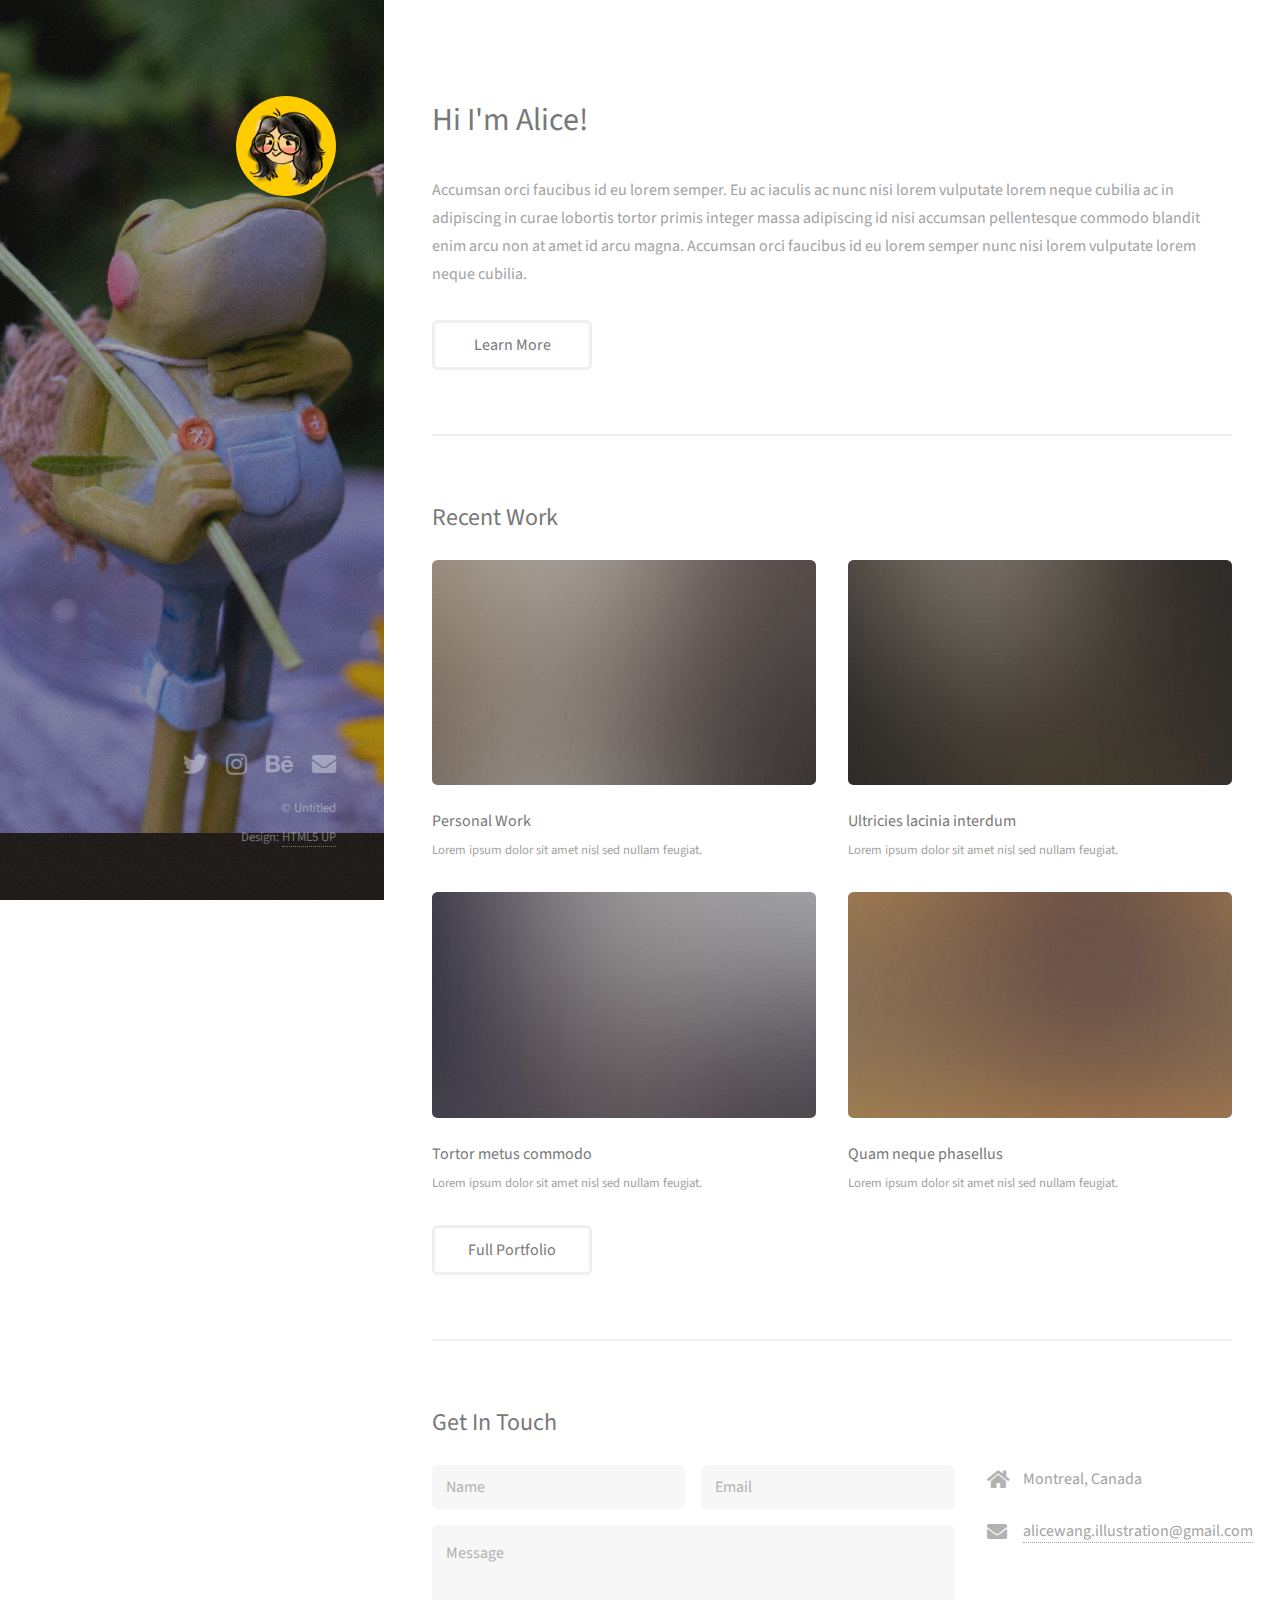
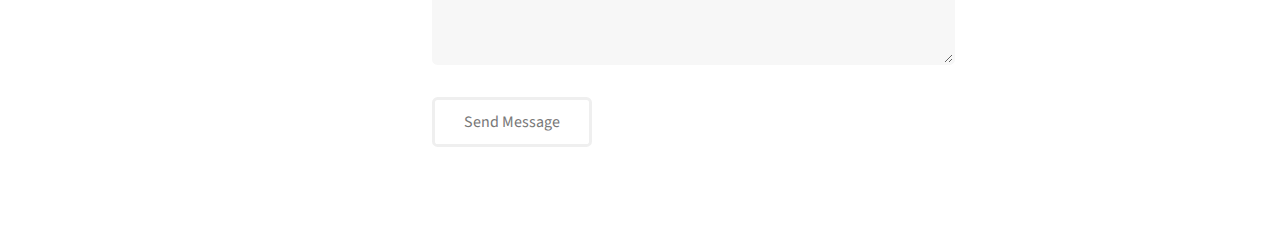
<file: index.html>
<!DOCTYPE HTML>
<!--
	Strata by HTML5 UP
	html5up.net | @ajlkn
	Free for personal and commercial use under the CCA 3.0 license (html5up.net/license)
-->
<html>
	<head>
		<title>Alice Wang | Sculpture & Illustration</title>
		<meta charset="utf-8" />
		<meta name="viewport" content="width=device-width, initial-scale=1, user-scalable=no" />
		<link rel="stylesheet" href="assets/css/main.css" />
	</head>
	<body class="is-preload">

		<!-- Header -->
			<header id="header">
				<div class="inner">
					<a href="#" class="image avatar"><img src="images/avatar.PNG" alt="" /></a>
					<h1>
				</div>
			</header>

		<!-- Main -->
			<div id="main">

				<!-- One -->
					<section id="one">
						<header class="major">
							<h2>Hi I'm Alice!</h2>
						</header>
						<p>Accumsan orci faucibus id eu lorem semper. Eu ac iaculis ac nunc nisi lorem vulputate lorem neque cubilia ac in adipiscing in curae lobortis tortor primis integer massa adipiscing id nisi accumsan pellentesque commodo blandit enim arcu non at amet id arcu magna. Accumsan orci faucibus id eu lorem semper nunc nisi lorem vulputate lorem neque cubilia.</p>
						<ul class="actions">
							<li><a href="#" class="button">Learn More</a></li>
						</ul>
					</section>

				<!-- Two -->
					<section id="two">
						<h2>Recent Work</h2>
						<div class="row">
							<article class="col-6 col-12-xsmall work-item">
								<a href="images/fulls/01.jpg" class="image fit thumb"><img src="images/thumbs/01.jpg" alt="" /></a>
								<h3>Personal Work</h3>
								<p>Lorem ipsum dolor sit amet nisl sed nullam feugiat.</p>
							</article>
							<article class="col-6 col-12-xsmall work-item">
								<a href="images/fulls/02.jpg" class="image fit thumb"><img src="images/thumbs/02.jpg" alt="" /></a>
								<h3>Ultricies lacinia interdum</h3>
								<p>Lorem ipsum dolor sit amet nisl sed nullam feugiat.</p>
							</article>
							<article class="col-6 col-12-xsmall work-item">
								<a href="images/fulls/03.jpg" class="image fit thumb"><img src="images/thumbs/03.jpg" alt="" /></a>
								<h3>Tortor metus commodo</h3>
								<p>Lorem ipsum dolor sit amet nisl sed nullam feugiat.</p>
							</article>
							<article class="col-6 col-12-xsmall work-item">
								<a href="images/fulls/04.jpg" class="image fit thumb"><img src="images/thumbs/04.jpg" alt="" /></a>
								<h3>Quam neque phasellus</h3>
								<p>Lorem ipsum dolor sit amet nisl sed nullam feugiat.</p>
							</article>
							
							
						</div>
						<ul class="actions">
							<li><a href="#" class="button">Full Portfolio</a></li>
						</ul>
					</section>

				<!-- Three -->
					<section id="three">
						<h2>Get In Touch</h2>
						<div class="row">
							<div class="col-8 col-12-small">
								<form method="post" action="#">
									<div class="row gtr-uniform gtr-50">
										<div class="col-6 col-12-xsmall"><input type="text" name="name" id="name" placeholder="Name" /></div>
										<div class="col-6 col-12-xsmall"><input type="email" name="email" id="email" placeholder="Email" /></div>
										<div class="col-12"><textarea name="message" id="message" placeholder="Message" rows="4"></textarea></div>
									</div>
								</form>
								<ul class="actions">
									<li><input type="submit" value="Send Message" /></li>
								</ul>
							</div>
							<div class="col-4 col-12-small">
								<ul class="labeled-icons">
									<li>
										<h3 class="icon solid fa-home"><span class="label">Address</span></h3>
										Montreal, Canada
									</li>
									
									<li>
										<h3 class="icon solid fa-envelope"><span class="label">Email</span></h3>
										<a href="#">alicewang.illustration@gmail.com</a>
									</li>
								</ul>
							</div>
						</div>
					</section>

				<!-- Four -->
				<!--
					<section id="four">
						<h2>Elements</h2>

						<section>
							<h4>Text</h4>
							<p>This is <b>bold</b> and this is <strong>strong</strong>. This is <i>italic</i> and this is <em>emphasized</em>.
							This is <sup>superscript</sup> text and this is <sub>subscript</sub> text.
							This is <u>underlined</u> and this is code: <code>for (;;) { ... }</code>. Finally, <a href="#">this is a link</a>.</p>
							<hr />
							<header>
								<h4>Heading with a Subtitle</h4>
								<p>Lorem ipsum dolor sit amet nullam id egestas urna aliquam</p>
							</header>
							<p>Nunc lacinia ante nunc ac lobortis. Interdum adipiscing gravida odio porttitor sem non mi integer non faucibus ornare mi ut ante amet placerat aliquet. Volutpat eu sed ante lacinia sapien lorem accumsan varius montes viverra nibh in adipiscing blandit tempus accumsan.</p>
							<header>
								<h5>Heading with a Subtitle</h5>
								<p>Lorem ipsum dolor sit amet nullam id egestas urna aliquam</p>
							</header>
							<p>Nunc lacinia ante nunc ac lobortis. Interdum adipiscing gravida odio porttitor sem non mi integer non faucibus ornare mi ut ante amet placerat aliquet. Volutpat eu sed ante lacinia sapien lorem accumsan varius montes viverra nibh in adipiscing blandit tempus accumsan.</p>
							<hr />
							<h2>Heading Level 2</h2>
							<h3>Heading Level 3</h3>
							<h4>Heading Level 4</h4>
							<h5>Heading Level 5</h5>
							<h6>Heading Level 6</h6>
							<hr />
							<h5>Blockquote</h5>
							<blockquote>Fringilla nisl. Donec accumsan interdum nisi, quis tincidunt felis sagittis eget tempus euismod. Vestibulum ante ipsum primis in faucibus vestibulum. Blandit adipiscing eu felis iaculis volutpat ac adipiscing accumsan faucibus. Vestibulum ante ipsum primis in faucibus lorem ipsum dolor sit amet nullam adipiscing eu felis.</blockquote>
							<h5>Preformatted</h5>
							<pre><code>i = 0;

while (!deck.isInOrder()) {
print 'Iteration ' + i;
deck.shuffle();
i++;
}

print 'It took ' + i + ' iterations to sort the deck.';</code></pre>
						</section>

						<section>
							<h4>Lists</h4>
							<div class="row">
								<div class="col-6 col-12-xsmall">
									<h5>Unordered</h5>
									<ul>
										<li>Dolor pulvinar etiam magna etiam.</li>
										<li>Sagittis adipiscing lorem eleifend.</li>
										<li>Felis enim feugiat dolore viverra.</li>
									</ul>
									<h5>Alternate</h5>
									<ul class="alt">
										<li>Dolor pulvinar etiam magna etiam.</li>
										<li>Sagittis adipiscing lorem eleifend.</li>
										<li>Felis enim feugiat dolore viverra.</li>
									</ul>
								</div>
								<div class="col-6 col-12-xsmall">
									<h5>Ordered</h5>
									<ol>
										<li>Dolor pulvinar etiam magna etiam.</li>
										<li>Etiam vel felis at lorem sed viverra.</li>
										<li>Felis enim feugiat dolore viverra.</li>
										<li>Dolor pulvinar etiam magna etiam.</li>
										<li>Etiam vel felis at lorem sed viverra.</li>
										<li>Felis enim feugiat dolore viverra.</li>
									</ol>
									<h5>Icons</h5>
									<ul class="icons">
										<li><a href="#" class="icon brands fa-twitter"><span class="label">Twitter</span></a></li>
										<li><a href="#" class="icon brands fa-facebook-f"><span class="label">Facebook</span></a></li>
										<li><a href="#" class="icon brands fa-instagram"><span class="label">Instagram</span></a></li>
										<li><a href="#" class="icon brands fa-github"><span class="label">Github</span></a></li>
										<li><a href="#" class="icon brands fa-dribbble"><span class="label">Dribbble</span></a></li>
										<li><a href="#" class="icon brands fa-tumblr"><span class="label">Tumblr</span></a></li>
									</ul>
								</div>
							</div>
							<h5>Actions</h5>
							<ul class="actions">
								<li><a href="#" class="button primary">Default</a></li>
								<li><a href="#" class="button">Default</a></li>
							</ul>
							<ul class="actions small">
								<li><a href="#" class="button primary small">Small</a></li>
								<li><a href="#" class="button small">Small</a></li>
							</ul>
							<div class="row">
								<div class="col-6 col-12-small">
									<ul class="actions stacked">
										<li><a href="#" class="button primary">Default</a></li>
										<li><a href="#" class="button">Default</a></li>
									</ul>
								</div>
								<div class="col-6 col-12-small">
									<ul class="actions stacked">
										<li><a href="#" class="button primary small">Small</a></li>
										<li><a href="#" class="button small">Small</a></li>
									</ul>
								</div>
								<div class="col-6 col-12-small">
									<ul class="actions stacked">
										<li><a href="#" class="button primary fit">Default</a></li>
										<li><a href="#" class="button fit">Default</a></li>
									</ul>
								</div>
								<div class="col-6 col-12-small">
									<ul class="actions stacked">
										<li><a href="#" class="button primary small fit">Small</a></li>
										<li><a href="#" class="button small fit">Small</a></li>
									</ul>
								</div>
							</div>
						</section>

						<section>
							<h4>Table</h4>
							<h5>Default</h5>
							<div class="table-wrapper">
								<table>
									<thead>
										<tr>
											<th>Name</th>
											<th>Description</th>
											<th>Price</th>
										</tr>
									</thead>
									<tbody>
										<tr>
											<td>Item One</td>
											<td>Ante turpis integer aliquet porttitor.</td>
											<td>29.99</td>
										</tr>
										<tr>
											<td>Item Two</td>
											<td>Vis ac commodo adipiscing arcu aliquet.</td>
											<td>19.99</td>
										</tr>
										<tr>
											<td>Item Three</td>
											<td> Morbi faucibus arcu accumsan lorem.</td>
											<td>29.99</td>
										</tr>
										<tr>
											<td>Item Four</td>
											<td>Vitae integer tempus condimentum.</td>
											<td>19.99</td>
										</tr>
										<tr>
											<td>Item Five</td>
											<td>Ante turpis integer aliquet porttitor.</td>
											<td>29.99</td>
										</tr>
									</tbody>
									<tfoot>
										<tr>
											<td colspan="2"></td>
											<td>100.00</td>
										</tr>
									</tfoot>
								</table>
							</div>

							<h5>Alternate</h5>
							<div class="table-wrapper">
								<table class="alt">
									<thead>
										<tr>
											<th>Name</th>
											<th>Description</th>
											<th>Price</th>
										</tr>
									</thead>
									<tbody>
										<tr>
											<td>Item One</td>
											<td>Ante turpis integer aliquet porttitor.</td>
											<td>29.99</td>
										</tr>
										<tr>
											<td>Item Two</td>
											<td>Vis ac commodo adipiscing arcu aliquet.</td>
											<td>19.99</td>
										</tr>
										<tr>
											<td>Item Three</td>
											<td> Morbi faucibus arcu accumsan lorem.</td>
											<td>29.99</td>
										</tr>
										<tr>
											<td>Item Four</td>
											<td>Vitae integer tempus condimentum.</td>
											<td>19.99</td>
										</tr>
										<tr>
											<td>Item Five</td>
											<td>Ante turpis integer aliquet porttitor.</td>
											<td>29.99</td>
										</tr>
									</tbody>
									<tfoot>
										<tr>
											<td colspan="2"></td>
											<td>100.00</td>
										</tr>
									</tfoot>
								</table>
							</div>
						</section>

						<section>
							<h4>Buttons</h4>
							<ul class="actions">
								<li><a href="#" class="button primary">Primary</a></li>
								<li><a href="#" class="button">Default</a></li>
							</ul>
							<ul class="actions">
								<li><a href="#" class="button large">Large</a></li>
								<li><a href="#" class="button">Default</a></li>
								<li><a href="#" class="button small">Small</a></li>
							</ul>
							<ul class="actions fit">
								<li><a href="#" class="button primary fit">Fit</a></li>
								<li><a href="#" class="button fit">Fit</a></li>
							</ul>
							<ul class="actions fit small">
								<li><a href="#" class="button primary fit small">Fit + Small</a></li>
								<li><a href="#" class="button fit small">Fit + Small</a></li>
							</ul>
							<ul class="actions">
								<li><a href="#" class="button primary icon solid fa-download">Icon</a></li>
								<li><a href="#" class="button icon solid fa-download">Icon</a></li>
							</ul>
							<ul class="actions">
								<li><span class="button primary disabled">Primary</span></li>
								<li><span class="button disabled">Default</span></li>
							</ul>
						</section>

						<section>
							<h4>Form</h4>
							<form method="post" action="#">
								<div class="row gtr-uniform gtr-50">
									<div class="col-6 col-12-xsmall">
										<input type="text" name="demo-name" id="demo-name" value="" placeholder="Name" />
									</div>
									<div class="col-6 col-12-xsmall">
										<input type="email" name="demo-email" id="demo-email" value="" placeholder="Email" />
									</div>
									<div class="col-12">
										<select name="demo-category" id="demo-category">
											<option value="">- Category -</option>
											<option value="1">Manufacturing</option>
											<option value="1">Shipping</option>
											<option value="1">Administration</option>
											<option value="1">Human Resources</option>
										</select>
									</div>
									<div class="col-4 col-12-small">
										<input type="radio" id="demo-priority-low" name="demo-priority" checked>
										<label for="demo-priority-low">Low Priority</label>
									</div>
									<div class="col-4 col-12-small">
										<input type="radio" id="demo-priority-normal" name="demo-priority">
										<label for="demo-priority-normal">Normal Priority</label>
									</div>
									<div class="col-4 col-12-small">
										<input type="radio" id="demo-priority-high" name="demo-priority">
										<label for="demo-priority-high">High Priority</label>
									</div>
									<div class="col-6 col-12-small">
										<input type="checkbox" id="demo-copy" name="demo-copy">
										<label for="demo-copy">Email me a copy of this message</label>
									</div>
									<div class="col-6 col-12-small">
										<input type="checkbox" id="demo-human" name="demo-human" checked>
										<label for="demo-human">I am a human and not a robot</label>
									</div>
									<div class="col-12">
										<textarea name="demo-message" id="demo-message" placeholder="Enter your message" rows="6"></textarea>
									</div>
									<div class="col-12">
										<ul class="actions">
											<li><input type="submit" value="Send Message" class="primary" /></li>
											<li><input type="reset" value="Reset" /></li>
										</ul>
									</div>
								</div>
							</form>
						</section>

						<section>
							<h4>Image</h4>
							<h5>Fit</h5>
							<div class="box alt">
								<div class="row gtr-50 gtr-uniform">
									<div class="col-12"><span class="image fit"><img src="images/fulls/05.jpg" alt="" /></span></div>
									<div class="col-4"><span class="image fit"><img src="images/thumbs/01.jpg" alt="" /></span></div>
									<div class="col-4"><span class="image fit"><img src="images/thumbs/02.jpg" alt="" /></span></div>
									<div class="col-4"><span class="image fit"><img src="images/thumbs/03.jpg" alt="" /></span></div>
									<div class="col-4"><span class="image fit"><img src="images/thumbs/04.jpg" alt="" /></span></div>
									<div class="col-4"><span class="image fit"><img src="images/thumbs/05.jpg" alt="" /></span></div>
									<div class="col-4"><span class="image fit"><img src="images/thumbs/06.jpg" alt="" /></span></div>
									<div class="col-4"><span class="image fit"><img src="images/thumbs/03.jpg" alt="" /></span></div>
									<div class="col-4"><span class="image fit"><img src="images/thumbs/02.jpg" alt="" /></span></div>
									<div class="col-4"><span class="image fit"><img src="images/thumbs/01.jpg" alt="" /></span></div>
								</div>
							</div>
							<h5>Left &amp; Right</h5>
							<p><span class="image left"><img src="images/avatar.jpg" alt="" /></span>Fringilla nisl. Donec accumsan interdum nisi, quis tincidunt felis sagittis eget. tempus euismod. Vestibulum ante ipsum primis in faucibus vestibulum. Blandit adipiscing eu felis iaculis volutpat ac adipiscing accumsan eu faucibus. Integer ac pellentesque praesent tincidunt felis sagittis eget. tempus euismod. Vestibulum ante ipsum primis in faucibus vestibulum. Blandit adipiscing eu felis iaculis volutpat ac adipiscing accumsan eu faucibus. Integer ac pellentesque praesent. Donec accumsan interdum nisi, quis tincidunt felis sagittis eget. tempus euismod. Vestibulum ante ipsum primis in faucibus vestibulum. Blandit adipiscing eu felis iaculis volutpat ac adipiscing accumsan eu faucibus. Integer ac pellentesque praesent tincidunt felis sagittis eget. tempus euismod. Vestibulum ante ipsum primis in faucibus vestibulum. Blandit adipiscing eu felis iaculis volutpat ac adipiscing accumsan eu faucibus. Integer ac pellentesque praesent.</p>
							<p><span class="image right"><img src="images/avatar.jpg" alt="" /></span>Fringilla nisl. Donec accumsan interdum nisi, quis tincidunt felis sagittis eget. tempus euismod. Vestibulum ante ipsum primis in faucibus vestibulum. Blandit adipiscing eu felis iaculis volutpat ac adipiscing accumsan eu faucibus. Integer ac pellentesque praesent tincidunt felis sagittis eget. tempus euismod. Vestibulum ante ipsum primis in faucibus vestibulum. Blandit adipiscing eu felis iaculis volutpat ac adipiscing accumsan eu faucibus. Integer ac pellentesque praesent. Donec accumsan interdum nisi, quis tincidunt felis sagittis eget. tempus euismod. Vestibulum ante ipsum primis in faucibus vestibulum. Blandit adipiscing eu felis iaculis volutpat ac adipiscing accumsan eu faucibus. Integer ac pellentesque praesent tincidunt felis sagittis eget. tempus euismod. Vestibulum ante ipsum primis in faucibus vestibulum. Blandit adipiscing eu felis iaculis volutpat ac adipiscing accumsan eu faucibus. Integer ac pellentesque praesent.</p>
						</section>

					</section>
				-->

			</div>

		<!-- Footer -->
			<footer id="footer">
				<div class="inner">
					<ul class="icons">
						<li><a href="#" class="icon brands fa-twitter"><span class="label">Twitter</span></a></li>
						<li><a href="#" class="icon brands fab fa-instagram"><span class="label">Github</span></a></li>
						<li><a href="#" class="icon brands fa-brands fa-behance"><span class="label">Dribbble</span></a></li>
						<li><a href="#" class="icon solid fa-envelope"><span class="label">Email</span></a></li>
					</ul>
					<ul class="copyright">
						<li>&copy; Untitled</li><li>Design: <a href="http://html5up.net">HTML5 UP</a></li>
					</ul>
				</div>
			</footer>

		<!-- Scripts -->
			<script src="assets/js/jquery.min.js"></script>
			<script src="assets/js/jquery.poptrox.min.js"></script>
			<script src="assets/js/browser.min.js"></script>
			<script src="assets/js/breakpoints.min.js"></script>
			<script src="assets/js/util.js"></script>
			<script src="assets/js/main.js"></script>

	</body>
</html>
</file>
<file: assets/css/main.css>
@import url("fontawesome-all.min.css");
@import url("https://fonts.googleapis.com/css?family=Source+Sans+Pro:400,400italic");

/*
	Strata by HTML5 UP
	html5up.net | @ajlkn
	Free for personal and commercial use under the CCA 3.0 license (html5up.net/license)
*/

html, body, div, span, applet, object,
iframe, h1, h2, h3, h4, h5, h6, p, blockquote,
pre, a, abbr, acronym, address, big, cite,
code, del, dfn, em, img, ins, kbd, q, s, samp,
small, strike, strong, sub, sup, tt, var, b,
u, i, center, dl, dt, dd, ol, ul, li, fieldset,
form, label, legend, table, caption, tbody,
tfoot, thead, tr, th, td, article, aside,
canvas, details, embed, figure, figcaption,
footer, header, hgroup, menu, nav, output, ruby,
section, summary, time, mark, audio, video {
	margin: 0;
	padding: 0;
	border: 0;
	font-size: 100%;
	font: inherit;
	vertical-align: baseline;}

article, aside, details, figcaption, figure,
footer, header, hgroup, menu, nav, section {
	display: block;}

body {
	line-height: 1;
}

ol, ul {
	list-style: none;
}

blockquote, q {
	quotes: none;
}

	blockquote:before, blockquote:after, q:before, q:after {
		content: '';
		content: none;
	}

table {
	border-collapse: collapse;
	border-spacing: 0;
}

body {
	-webkit-text-size-adjust: none;
}

mark {
	background-color: transparent;
	color: inherit;
}

input::-moz-focus-inner {
	border: 0;
	padding: 0;
}

input, select, textarea {
	-moz-appearance: none;
	-webkit-appearance: none;
	-ms-appearance: none;
	appearance: none;
}

/* Basic */

	html {
		box-sizing: border-box;
	}

	*, *:before, *:after {
		box-sizing: inherit;
	}

	body {
		background: #fff;
	}

		body.is-preload *, body.is-preload *:before, body.is-preload *:after {
			-moz-animation: none !important;
			-webkit-animation: none !important;
			-ms-animation: none !important;
			animation: none !important;
			-moz-transition: none !important;
			-webkit-transition: none !important;
			-ms-transition: none !important;
			transition: none !important;
		}

	body, input, select, textarea {
		color: #a2a2a2;
		font-family: "Source Sans Pro", Helvetica, sans-serif;
		font-size: 16pt;
		font-weight: 400;
		line-height: 1.75em;
	}

	a {
		-moz-transition: color 0.2s ease-in-out, border-color 0.2s ease-in-out;
		-webkit-transition: color 0.2s ease-in-out, border-color 0.2s ease-in-out;
		-ms-transition: color 0.2s ease-in-out, border-color 0.2s ease-in-out;
		transition: color 0.2s ease-in-out, border-color 0.2s ease-in-out;
		border-bottom: dotted 1px;
		color: #49bf9d;
		text-decoration: none;
	}

		a:hover {
			border-bottom-color: transparent;
			color: #49bf9d !important;
			text-decoration: none;
		}

	strong, b {
		color: #787878;
		font-weight: 400;
	}

	em, i {
		font-style: italic;
	}

	p {
		margin: 0 0 2em 0;
	}

	h1, h2, h3, h4, h5, h6 {
		color: #787878;
		font-weight: 400;
		line-height: 1em;
		margin: 0 0 1em 0;
	}

		h1 a, h2 a, h3 a, h4 a, h5 a, h6 a {
			color: inherit;
			text-decoration: none;
		}

	h1 {
		font-size: 2em;
		line-height: 1.5em;
	}

	h2 {
		font-size: 1.5em;
		line-height: 1.5em;
	}

	h3 {
		font-size: 1.25em;
		line-height: 1.5em;
	}

	h4 {
		font-size: 1.1em;
		line-height: 1.5em;
	}

	h5 {
		font-size: 0.9em;
		line-height: 1.5em;
	}

	h6 {
		font-size: 0.7em;
		line-height: 1.5em;
	}

	sub {
		font-size: 0.8em;
		position: relative;
		top: 0.5em;
	}

	sup {
		font-size: 0.8em;
		position: relative;
		top: -0.5em;
	}

	hr {
		border: 0;
		border-bottom: solid 2px #efefef;
		margin: 2em 0;
	}

		hr.major {
			margin: 3em 0;
		}

	blockquote {
		border-left: solid 6px #efefef;
		font-style: italic;
		margin: 0 0 2em 0;
		padding: 0.5em 0 0.5em 1.5em;
	}

	code {
		background: #f7f7f7;
		border-radius: 0.35em;
		border: solid 2px #efefef;
		font-family: "Courier New", monospace;
		font-size: 0.9em;
		margin: 0 0.25em;
		padding: 0.25em 0.65em;
	}

	pre {
		-webkit-overflow-scrolling: touch;
		font-family: "Courier New", monospace;
		font-size: 0.9em;
		margin: 0 0 2em 0;
	}

		pre code {
			display: block;
			line-height: 1.75em;
			padding: 1em 1.5em;
			overflow-x: auto;
		}

	.align-left {
		text-align: left;
	}

	.align-center {
		text-align: center;
	}

	.align-right {
		text-align: right;
	}

/* Container */

	.container {
		margin: 0 auto;
		max-width: calc(100% - 4em);
		width: 100%;
	}

		.container.xsmall {
			width: 25%;
		}

		.container.small {
			width: 50%;
		}

		.container.medium {
			width: 75%;
		}

		.container.large {
			width: 125%;
		}

		.container.xlarge {
			width: 150%;
		}

		.container.max {
			width: 100%;
		}

		@media screen and (max-width: 980px) {

			.container {
				width: 100% !important;
				max-width: 100% !important;
			}

		}

		@media screen and (max-width: 480px) {

			.container {
				max-width: calc(100% - 3em);
			}

		}

/* Row */

	.row {
		display: flex;
		flex-wrap: wrap;
		box-sizing: border-box;
		align-items: stretch;
	}

		.row > * {
			box-sizing: border-box;
		}

		.row.gtr-uniform > * > :last-child {
			margin-bottom: 0;
		}

		.row.aln-left {
			justify-content: flex-start;
		}

		.row.aln-center {
			justify-content: center;
		}

		.row.aln-right {
			justify-content: flex-end;
		}

		.row.aln-top {
			align-items: flex-start;
		}

		.row.aln-middle {
			align-items: center;
		}

		.row.aln-bottom {
			align-items: flex-end;
		}

		.row > .imp {
			order: -1;
		}

		.row > .col-1 {
			width: 8.33333%;
		}

		.row > .off-1 {
			margin-left: 8.33333%;
		}

		.row > .col-2 {
			width: 16.66667%;
		}

		.row > .off-2 {
			margin-left: 16.66667%;
		}

		.row > .col-3 {
			width: 25%;
		}

		.row > .off-3 {
			margin-left: 25%;
		}

		.row > .col-4 {
			width: 33.33333%;
		}

		.row > .off-4 {
			margin-left: 33.33333%;
		}

		.row > .col-5 {
			width: 41.66667%;
		}

		.row > .off-5 {
			margin-left: 41.66667%;
		}

		.row > .col-6 {
			width: 50%;
		}

		.row > .off-6 {
			margin-left: 50%;
		}

		.row > .col-7 {
			width: 58.33333%;
		}

		.row > .off-7 {
			margin-left: 58.33333%;
		}

		.row > .col-8 {
			width: 66.66667%;
		}

		.row > .off-8 {
			margin-left: 66.66667%;
		}

		.row > .col-9 {
			width: 75%;
		}

		.row > .off-9 {
			margin-left: 75%;
		}

		.row > .col-10 {
			width: 83.33333%;
		}

		.row > .off-10 {
			margin-left: 83.33333%;
		}

		.row > .col-11 {
			width: 91.66667%;
		}

		.row > .off-11 {
			margin-left: 91.66667%;
		}

		.row > .col-12 {
			width: 100%;
		}

		.row > .off-12 {
			margin-left: 100%;
		}

		.row.gtr-0 {
			margin-top: 0;
			margin-left: 0em;
		}

			.row.gtr-0 > * {
				padding: 0 0 0 0em;
			}

			.row.gtr-0.gtr-uniform {
				margin-top: 0em;
			}

				.row.gtr-0.gtr-uniform > * {
					padding-top: 0em;
				}

		.row.gtr-25 {
			margin-top: 0;
			margin-left: -0.625em;
		}

			.row.gtr-25 > * {
				padding: 0 0 0 0.625em;
			}

			.row.gtr-25.gtr-uniform {
				margin-top: -0.625em;
			}

				.row.gtr-25.gtr-uniform > * {
					padding-top: 0.625em;
				}

		.row.gtr-50 {
			margin-top: 0;
			margin-left: -1.25em;
		}

			.row.gtr-50 > * {
				padding: 0 0 0 1.25em;
			}

			.row.gtr-50.gtr-uniform {
				margin-top: -1.25em;
			}

				.row.gtr-50.gtr-uniform > * {
					padding-top: 1.25em;
				}

		.row {
			margin-top: 0;
			margin-left: -2.5em;
		}

			.row > * {
				padding: 0 0 0 2.5em;
			}

			.row.gtr-uniform {
				margin-top: -2.5em;
			}

				.row.gtr-uniform > * {
					padding-top: 2.5em;
				}

		.row.gtr-150 {
			margin-top: 0;
			margin-left: -3.75em;
		}

			.row.gtr-150 > * {
				padding: 0 0 0 3.75em;
			}

			.row.gtr-150.gtr-uniform {
				margin-top: -3.75em;
			}

				.row.gtr-150.gtr-uniform > * {
					padding-top: 3.75em;
				}

		.row.gtr-200 {
			margin-top: 0;
			margin-left: -5em;
		}

			.row.gtr-200 > * {
				padding: 0 0 0 5em;
			}

			.row.gtr-200.gtr-uniform {
				margin-top: -5em;
			}

				.row.gtr-200.gtr-uniform > * {
					padding-top: 5em;
				}

		@media screen and (max-width: 1800px) {

			.row {
				display: flex;
				flex-wrap: wrap;
				box-sizing: border-box;
				align-items: stretch;
			}

				.row > * {
					box-sizing: border-box;
				}

				.row.gtr-uniform > * > :last-child {
					margin-bottom: 0;
				}

				.row.aln-left {
					justify-content: flex-start;
				}

				.row.aln-center {
					justify-content: center;
				}

				.row.aln-right {
					justify-content: flex-end;
				}

				.row.aln-top {
					align-items: flex-start;
				}

				.row.aln-middle {
					align-items: center;
				}

				.row.aln-bottom {
					align-items: flex-end;
				}

				.row > .imp-xlarge {
					order: -1;
				}

				.row > .col-1-xlarge {
					width: 8.33333%;
				}

				.row > .off-1-xlarge {
					margin-left: 8.33333%;
				}

				.row > .col-2-xlarge {
					width: 16.66667%;
				}

				.row > .off-2-xlarge {
					margin-left: 16.66667%;
				}

				.row > .col-3-xlarge {
					width: 25%;
				}

				.row > .off-3-xlarge {
					margin-left: 25%;
				}

				.row > .col-4-xlarge {
					width: 33.33333%;
				}

				.row > .off-4-xlarge {
					margin-left: 33.33333%;
				}

				.row > .col-5-xlarge {
					width: 41.66667%;
				}

				.row > .off-5-xlarge {
					margin-left: 41.66667%;
				}

				.row > .col-6-xlarge {
					width: 50%;
				}

				.row > .off-6-xlarge {
					margin-left: 50%;
				}

				.row > .col-7-xlarge {
					width: 58.33333%;
				}

				.row > .off-7-xlarge {
					margin-left: 58.33333%;
				}

				.row > .col-8-xlarge {
					width: 66.66667%;
				}

				.row > .off-8-xlarge {
					margin-left: 66.66667%;
				}

				.row > .col-9-xlarge {
					width: 75%;
				}

				.row > .off-9-xlarge {
					margin-left: 75%;
				}

				.row > .col-10-xlarge {
					width: 83.33333%;
				}

				.row > .off-10-xlarge {
					margin-left: 83.33333%;
				}

				.row > .col-11-xlarge {
					width: 91.66667%;
				}

				.row > .off-11-xlarge {
					margin-left: 91.66667%;
				}

				.row > .col-12-xlarge {
					width: 100%;
				}

				.row > .off-12-xlarge {
					margin-left: 100%;
				}

				.row.gtr-0 {
					margin-top: 0;
					margin-left: 0em;
				}

					.row.gtr-0 > * {
						padding: 0 0 0 0em;
					}

					.row.gtr-0.gtr-uniform {
						margin-top: 0em;
					}

						.row.gtr-0.gtr-uniform > * {
							padding-top: 0em;
						}

				.row.gtr-25 {
					margin-top: 0;
					margin-left: -0.625em;
				}

					.row.gtr-25 > * {
						padding: 0 0 0 0.625em;
					}

					.row.gtr-25.gtr-uniform {
						margin-top: -0.625em;
					}

						.row.gtr-25.gtr-uniform > * {
							padding-top: 0.625em;
						}

				.row.gtr-50 {
					margin-top: 0;
					margin-left: -1.25em;
				}

					.row.gtr-50 > * {
						padding: 0 0 0 1.25em;
					}

					.row.gtr-50.gtr-uniform {
						margin-top: -1.25em;
					}

						.row.gtr-50.gtr-uniform > * {
							padding-top: 1.25em;
						}

				.row {
					margin-top: 0;
					margin-left: -2.5em;
				}

					.row > * {
						padding: 0 0 0 2.5em;
					}

					.row.gtr-uniform {
						margin-top: -2.5em;
					}

						.row.gtr-uniform > * {
							padding-top: 2.5em;
						}

				.row.gtr-150 {
					margin-top: 0;
					margin-left: -3.75em;
				}

					.row.gtr-150 > * {
						padding: 0 0 0 3.75em;
					}

					.row.gtr-150.gtr-uniform {
						margin-top: -3.75em;
					}

						.row.gtr-150.gtr-uniform > * {
							padding-top: 3.75em;
						}

				.row.gtr-200 {
					margin-top: 0;
					margin-left: -5em;
				}

					.row.gtr-200 > * {
						padding: 0 0 0 5em;
					}

					.row.gtr-200.gtr-uniform {
						margin-top: -5em;
					}

						.row.gtr-200.gtr-uniform > * {
							padding-top: 5em;
						}

		}

		@media screen and (max-width: 1280px) {

			.row {
				display: flex;
				flex-wrap: wrap;
				box-sizing: border-box;
				align-items: stretch;
			}

				.row > * {
					box-sizing: border-box;
				}

				.row.gtr-uniform > * > :last-child {
					margin-bottom: 0;
				}

				.row.aln-left {
					justify-content: flex-start;
				}

				.row.aln-center {
					justify-content: center;
				}

				.row.aln-right {
					justify-content: flex-end;
				}

				.row.aln-top {
					align-items: flex-start;
				}

				.row.aln-middle {
					align-items: center;
				}

				.row.aln-bottom {
					align-items: flex-end;
				}

				.row > .imp-large {
					order: -1;
				}

				.row > .col-1-large {
					width: 8.33333%;
				}

				.row > .off-1-large {
					margin-left: 8.33333%;
				}

				.row > .col-2-large {
					width: 16.66667%;
				}

				.row > .off-2-large {
					margin-left: 16.66667%;
				}

				.row > .col-3-large {
					width: 25%;
				}

				.row > .off-3-large {
					margin-left: 25%;
				}

				.row > .col-4-large {
					width: 33.33333%;
				}

				.row > .off-4-large {
					margin-left: 33.33333%;
				}

				.row > .col-5-large {
					width: 41.66667%;
				}

				.row > .off-5-large {
					margin-left: 41.66667%;
				}

				.row > .col-6-large {
					width: 50%;
				}

				.row > .off-6-large {
					margin-left: 50%;
				}

				.row > .col-7-large {
					width: 58.33333%;
				}

				.row > .off-7-large {
					margin-left: 58.33333%;
				}

				.row > .col-8-large {
					width: 66.66667%;
				}

				.row > .off-8-large {
					margin-left: 66.66667%;
				}

				.row > .col-9-large {
					width: 75%;
				}

				.row > .off-9-large {
					margin-left: 75%;
				}

				.row > .col-10-large {
					width: 83.33333%;
				}

				.row > .off-10-large {
					margin-left: 83.33333%;
				}

				.row > .col-11-large {
					width: 91.66667%;
				}

				.row > .off-11-large {
					margin-left: 91.66667%;
				}

				.row > .col-12-large {
					width: 100%;
				}

				.row > .off-12-large {
					margin-left: 100%;
				}

				.row.gtr-0 {
					margin-top: 0;
					margin-left: 0em;
				}

					.row.gtr-0 > * {
						padding: 0 0 0 0em;
					}

					.row.gtr-0.gtr-uniform {
						margin-top: 0em;
					}

						.row.gtr-0.gtr-uniform > * {
							padding-top: 0em;
						}

				.row.gtr-25 {
					margin-top: 0;
					margin-left: -0.5em;
				}

					.row.gtr-25 > * {
						padding: 0 0 0 0.5em;
					}

					.row.gtr-25.gtr-uniform {
						margin-top: -0.5em;
					}

						.row.gtr-25.gtr-uniform > * {
							padding-top: 0.5em;
						}

				.row.gtr-50 {
					margin-top: 0;
					margin-left: -1em;
				}

					.row.gtr-50 > * {
						padding: 0 0 0 1em;
					}

					.row.gtr-50.gtr-uniform {
						margin-top: -1em;
					}

						.row.gtr-50.gtr-uniform > * {
							padding-top: 1em;
						}

				.row {
					margin-top: 0;
					margin-left: -2em;
				}

					.row > * {
						padding: 0 0 0 2em;
					}

					.row.gtr-uniform {
						margin-top: -2em;
					}

						.row.gtr-uniform > * {
							padding-top: 2em;
						}

				.row.gtr-150 {
					margin-top: 0;
					margin-left: -3em;
				}

					.row.gtr-150 > * {
						padding: 0 0 0 3em;
					}

					.row.gtr-150.gtr-uniform {
						margin-top: -3em;
					}

						.row.gtr-150.gtr-uniform > * {
							padding-top: 3em;
						}

				.row.gtr-200 {
					margin-top: 0;
					margin-left: -4em;
				}

					.row.gtr-200 > * {
						padding: 0 0 0 4em;
					}

					.row.gtr-200.gtr-uniform {
						margin-top: -4em;
					}

						.row.gtr-200.gtr-uniform > * {
							padding-top: 4em;
						}

		}

		@media screen and (max-width: 980px) {

			.row {
				display: flex;
				flex-wrap: wrap;
				box-sizing: border-box;
				align-items: stretch;
			}

				.row > * {
					box-sizing: border-box;
				}

				.row.gtr-uniform > * > :last-child {
					margin-bottom: 0;
				}

				.row.aln-left {
					justify-content: flex-start;
				}

				.row.aln-center {
					justify-content: center;
				}

				.row.aln-right {
					justify-content: flex-end;
				}

				.row.aln-top {
					align-items: flex-start;
				}

				.row.aln-middle {
					align-items: center;
				}

				.row.aln-bottom {
					align-items: flex-end;
				}

				.row > .imp-medium {
					order: -1;
				}

				.row > .col-1-medium {
					width: 8.33333%;
				}

				.row > .off-1-medium {
					margin-left: 8.33333%;
				}

				.row > .col-2-medium {
					width: 16.66667%;
				}

				.row > .off-2-medium {
					margin-left: 16.66667%;
				}

				.row > .col-3-medium {
					width: 25%;
				}

				.row > .off-3-medium {
					margin-left: 25%;
				}

				.row > .col-4-medium {
					width: 33.33333%;
				}

				.row > .off-4-medium {
					margin-left: 33.33333%;
				}

				.row > .col-5-medium {
					width: 41.66667%;
				}

				.row > .off-5-medium {
					margin-left: 41.66667%;
				}

				.row > .col-6-medium {
					width: 50%;
				}

				.row > .off-6-medium {
					margin-left: 50%;
				}

				.row > .col-7-medium {
					width: 58.33333%;
				}

				.row > .off-7-medium {
					margin-left: 58.33333%;
				}

				.row > .col-8-medium {
					width: 66.66667%;
				}

				.row > .off-8-medium {
					margin-left: 66.66667%;
				}

				.row > .col-9-medium {
					width: 75%;
				}

				.row > .off-9-medium {
					margin-left: 75%;
				}

				.row > .col-10-medium {
					width: 83.33333%;
				}

				.row > .off-10-medium {
					margin-left: 83.33333%;
				}

				.row > .col-11-medium {
					width: 91.66667%;
				}

				.row > .off-11-medium {
					margin-left: 91.66667%;
				}

				.row > .col-12-medium {
					width: 100%;
				}

				.row > .off-12-medium {
					margin-left: 100%;
				}

				.row.gtr-0 {
					margin-top: 0;
					margin-left: 0em;
				}

					.row.gtr-0 > * {
						padding: 0 0 0 0em;
					}

					.row.gtr-0.gtr-uniform {
						margin-top: 0em;
					}

						.row.gtr-0.gtr-uniform > * {
							padding-top: 0em;
						}

				.row.gtr-25 {
					margin-top: 0;
					margin-left: -0.5em;
				}

					.row.gtr-25 > * {
						padding: 0 0 0 0.5em;
					}

					.row.gtr-25.gtr-uniform {
						margin-top: -0.5em;
					}

						.row.gtr-25.gtr-uniform > * {
							padding-top: 0.5em;
						}

				.row.gtr-50 {
					margin-top: 0;
					margin-left: -1em;
				}

					.row.gtr-50 > * {
						padding: 0 0 0 1em;
					}

					.row.gtr-50.gtr-uniform {
						margin-top: -1em;
					}

						.row.gtr-50.gtr-uniform > * {
							padding-top: 1em;
						}

				.row {
					margin-top: 0;
					margin-left: -2em;
				}

					.row > * {
						padding: 0 0 0 2em;
					}

					.row.gtr-uniform {
						margin-top: -2em;
					}

						.row.gtr-uniform > * {
							padding-top: 2em;
						}

				.row.gtr-150 {
					margin-top: 0;
					margin-left: -3em;
				}

					.row.gtr-150 > * {
						padding: 0 0 0 3em;
					}

					.row.gtr-150.gtr-uniform {
						margin-top: -3em;
					}

						.row.gtr-150.gtr-uniform > * {
							padding-top: 3em;
						}

				.row.gtr-200 {
					margin-top: 0;
					margin-left: -4em;
				}

					.row.gtr-200 > * {
						padding: 0 0 0 4em;
					}

					.row.gtr-200.gtr-uniform {
						margin-top: -4em;
					}

						.row.gtr-200.gtr-uniform > * {
							padding-top: 4em;
						}

		}

		@media screen and (max-width: 736px) {

			.row {
				display: flex;
				flex-wrap: wrap;
				box-sizing: border-box;
				align-items: stretch;
			}

				.row > * {
					box-sizing: border-box;
				}

				.row.gtr-uniform > * > :last-child {
					margin-bottom: 0;
				}

				.row.aln-left {
					justify-content: flex-start;
				}

				.row.aln-center {
					justify-content: center;
				}

				.row.aln-right {
					justify-content: flex-end;
				}

				.row.aln-top {
					align-items: flex-start;
				}

				.row.aln-middle {
					align-items: center;
				}

				.row.aln-bottom {
					align-items: flex-end;
				}

				.row > .imp-small {
					order: -1;
				}

				.row > .col-1-small {
					width: 8.33333%;
				}

				.row > .off-1-small {
					margin-left: 8.33333%;
				}

				.row > .col-2-small {
					width: 16.66667%;
				}

				.row > .off-2-small {
					margin-left: 16.66667%;
				}

				.row > .col-3-small {
					width: 25%;
				}

				.row > .off-3-small {
					margin-left: 25%;
				}

				.row > .col-4-small {
					width: 33.33333%;
				}

				.row > .off-4-small {
					margin-left: 33.33333%;
				}

				.row > .col-5-small {
					width: 41.66667%;
				}

				.row > .off-5-small {
					margin-left: 41.66667%;
				}

				.row > .col-6-small {
					width: 50%;
				}

				.row > .off-6-small {
					margin-left: 50%;
				}

				.row > .col-7-small {
					width: 58.33333%;
				}

				.row > .off-7-small {
					margin-left: 58.33333%;
				}

				.row > .col-8-small {
					width: 66.66667%;
				}

				.row > .off-8-small {
					margin-left: 66.66667%;
				}

				.row > .col-9-small {
					width: 75%;
				}

				.row > .off-9-small {
					margin-left: 75%;
				}

				.row > .col-10-small {
					width: 83.33333%;
				}

				.row > .off-10-small {
					margin-left: 83.33333%;
				}

				.row > .col-11-small {
					width: 91.66667%;
				}

				.row > .off-11-small {
					margin-left: 91.66667%;
				}

				.row > .col-12-small {
					width: 100%;
				}

				.row > .off-12-small {
					margin-left: 100%;
				}

				.row.gtr-0 {
					margin-top: 0;
					margin-left: 0em;
				}

					.row.gtr-0 > * {
						padding: 0 0 0 0em;
					}

					.row.gtr-0.gtr-uniform {
						margin-top: 0em;
					}

						.row.gtr-0.gtr-uniform > * {
							padding-top: 0em;
						}

				.row.gtr-25 {
					margin-top: 0;
					margin-left: -0.375em;
				}

					.row.gtr-25 > * {
						padding: 0 0 0 0.375em;
					}

					.row.gtr-25.gtr-uniform {
						margin-top: -0.375em;
					}

						.row.gtr-25.gtr-uniform > * {
							padding-top: 0.375em;
						}

				.row.gtr-50 {
					margin-top: 0;
					margin-left: -0.75em;
				}

					.row.gtr-50 > * {
						padding: 0 0 0 0.75em;
					}

					.row.gtr-50.gtr-uniform {
						margin-top: -0.75em;
					}

						.row.gtr-50.gtr-uniform > * {
							padding-top: 0.75em;
						}

				.row {
					margin-top: 0;
					margin-left: -1.5em;
				}

					.row > * {
						padding: 0 0 0 1.5em;
					}

					.row.gtr-uniform {
						margin-top: -1.5em;
					}

						.row.gtr-uniform > * {
							padding-top: 1.5em;
						}

				.row.gtr-150 {
					margin-top: 0;
					margin-left: -2.25em;
				}

					.row.gtr-150 > * {
						padding: 0 0 0 2.25em;
					}

					.row.gtr-150.gtr-uniform {
						margin-top: -2.25em;
					}

						.row.gtr-150.gtr-uniform > * {
							padding-top: 2.25em;
						}

				.row.gtr-200 {
					margin-top: 0;
					margin-left: -3em;
				}

					.row.gtr-200 > * {
						padding: 0 0 0 3em;
					}

					.row.gtr-200.gtr-uniform {
						margin-top: -3em;
					}

						.row.gtr-200.gtr-uniform > * {
							padding-top: 3em;
						}

		}

		@media screen and (max-width: 480px) {

			.row {
				display: flex;
				flex-wrap: wrap;
				box-sizing: border-box;
				align-items: stretch;
			}

				.row > * {
					box-sizing: border-box;
				}

				.row.gtr-uniform > * > :last-child {
					margin-bottom: 0;
				}

				.row.aln-left {
					justify-content: flex-start;
				}

				.row.aln-center {
					justify-content: center;
				}

				.row.aln-right {
					justify-content: flex-end;
				}

				.row.aln-top {
					align-items: flex-start;
				}

				.row.aln-middle {
					align-items: center;
				}

				.row.aln-bottom {
					align-items: flex-end;
				}

				.row > .imp-xsmall {
					order: -1;
				}

				.row > .col-1-xsmall {
					width: 8.33333%;
				}

				.row > .off-1-xsmall {
					margin-left: 8.33333%;
				}

				.row > .col-2-xsmall {
					width: 16.66667%;
				}

				.row > .off-2-xsmall {
					margin-left: 16.66667%;
				}

				.row > .col-3-xsmall {
					width: 25%;
				}

				.row > .off-3-xsmall {
					margin-left: 25%;
				}

				.row > .col-4-xsmall {
					width: 33.33333%;
				}

				.row > .off-4-xsmall {
					margin-left: 33.33333%;
				}

				.row > .col-5-xsmall {
					width: 41.66667%;
				}

				.row > .off-5-xsmall {
					margin-left: 41.66667%;
				}

				.row > .col-6-xsmall {
					width: 50%;
				}

				.row > .off-6-xsmall {
					margin-left: 50%;
				}

				.row > .col-7-xsmall {
					width: 58.33333%;
				}

				.row > .off-7-xsmall {
					margin-left: 58.33333%;
				}

				.row > .col-8-xsmall {
					width: 66.66667%;
				}

				.row > .off-8-xsmall {
					margin-left: 66.66667%;
				}

				.row > .col-9-xsmall {
					width: 75%;
				}

				.row > .off-9-xsmall {
					margin-left: 75%;
				}

				.row > .col-10-xsmall {
					width: 83.33333%;
				}

				.row > .off-10-xsmall {
					margin-left: 83.33333%;
				}

				.row > .col-11-xsmall {
					width: 91.66667%;
				}

				.row > .off-11-xsmall {
					margin-left: 91.66667%;
				}

				.row > .col-12-xsmall {
					width: 100%;
				}

				.row > .off-12-xsmall {
					margin-left: 100%;
				}

				.row.gtr-0 {
					margin-top: 0;
					margin-left: 0em;
				}

					.row.gtr-0 > * {
						padding: 0 0 0 0em;
					}

					.row.gtr-0.gtr-uniform {
						margin-top: 0em;
					}

						.row.gtr-0.gtr-uniform > * {
							padding-top: 0em;
						}

				.row.gtr-25 {
					margin-top: 0;
					margin-left: -0.375em;
				}

					.row.gtr-25 > * {
						padding: 0 0 0 0.375em;
					}

					.row.gtr-25.gtr-uniform {
						margin-top: -0.375em;
					}

						.row.gtr-25.gtr-uniform > * {
							padding-top: 0.375em;
						}

				.row.gtr-50 {
					margin-top: 0;
					margin-left: -0.75em;
				}

					.row.gtr-50 > * {
						padding: 0 0 0 0.75em;
					}

					.row.gtr-50.gtr-uniform {
						margin-top: -0.75em;
					}

						.row.gtr-50.gtr-uniform > * {
							padding-top: 0.75em;
						}

				.row {
					margin-top: 0;
					margin-left: -1.5em;
				}

					.row > * {
						padding: 0 0 0 1.5em;
					}

					.row.gtr-uniform {
						margin-top: -1.5em;
					}

						.row.gtr-uniform > * {
							padding-top: 1.5em;
						}

				.row.gtr-150 {
					margin-top: 0;
					margin-left: -2.25em;
				}

					.row.gtr-150 > * {
						padding: 0 0 0 2.25em;
					}

					.row.gtr-150.gtr-uniform {
						margin-top: -2.25em;
					}

						.row.gtr-150.gtr-uniform > * {
							padding-top: 2.25em;
						}

				.row.gtr-200 {
					margin-top: 0;
					margin-left: -3em;
				}

					.row.gtr-200 > * {
						padding: 0 0 0 3em;
					}

					.row.gtr-200.gtr-uniform {
						margin-top: -3em;
					}

						.row.gtr-200.gtr-uniform > * {
							padding-top: 3em;
						}

		}

/* Section/Article */

	section.special, article.special {
		text-align: center;
	}

	header p {
		color: #b2b2b2;
		position: relative;
		margin: 0 0 1.5em 0;
	}

	header h2 + p {
		font-size: 1.25em;
		margin-top: -1em;
		line-height: 1.5em;
	}

	header h3 + p {
		font-size: 1.1em;
		margin-top: -0.8em;
		line-height: 1.5em;
	}

	header h4 + p,
	header h5 + p,
	header h6 + p {
		font-size: 0.9em;
		margin-top: -0.6em;
		line-height: 1.5em;
	}

	header.major h2 {
		font-size: 2em;
	}

/* Form */

	form {
		margin: 0 0 2em 0;
	}

	label {
		color: #787878;
		display: block;
		font-size: 0.9em;
		font-weight: 400;
		margin: 0 0 1em 0;
	}

	input[type="text"],
	input[type="password"],
	input[type="email"],
	select,
	textarea {
		-moz-appearance: none;
		-webkit-appearance: none;
		-ms-appearance: none;
		appearance: none;
		background: #f7f7f7;
		border-radius: 0.35em;
		border: solid 2px transparent;
		color: inherit;
		display: block;
		outline: 0;
		padding: 0 0.75em;
		text-decoration: none;
		width: 100%;
	}

		input[type="text"]:invalid,
		input[type="password"]:invalid,
		input[type="email"]:invalid,
		select:invalid,
		textarea:invalid {
			box-shadow: none;
		}

		input[type="text"]:focus,
		input[type="password"]:focus,
		input[type="email"]:focus,
		select:focus,
		textarea:focus {
			border-color: #49bf9d;
		}

	select {
		background-image: url("data:image/svg+xml;charset=utf8,%3Csvg xmlns='http://www.w3.org/2000/svg' width='40' height='40' preserveAspectRatio='none' viewBox='0 0 40 40'%3E%3Cpath d='M9.4,12.3l10.4,10.4l10.4-10.4c0.2-0.2,0.5-0.4,0.9-0.4c0.3,0,0.6,0.1,0.9,0.4l3.3,3.3c0.2,0.2,0.4,0.5,0.4,0.9 c0,0.4-0.1,0.6-0.4,0.9L20.7,31.9c-0.2,0.2-0.5,0.4-0.9,0.4c-0.3,0-0.6-0.1-0.9-0.4L4.3,17.3c-0.2-0.2-0.4-0.5-0.4-0.9 c0-0.4,0.1-0.6,0.4-0.9l3.3-3.3c0.2-0.2,0.5-0.4,0.9-0.4S9.1,12.1,9.4,12.3z' fill='%23dfdfdf' /%3E%3C/svg%3E");
		background-size: 1.25rem;
		background-repeat: no-repeat;
		background-position: calc(100% - 1rem) center;
		height: 2.75em;
		padding-right: 2.75em;
		text-overflow: ellipsis;
	}

		select option {
			color: #787878;
			background: #fff;
		}

		select:focus::-ms-value {
			background-color: transparent;
		}

		select::-ms-expand {
			display: none;
		}

	input[type="text"],
	input[type="password"],
	input[type="email"],
	select {
		height: 2.75em;
	}

	textarea {
		padding: 0.75em;
	}

	input[type="checkbox"],
	input[type="radio"] {
		-moz-appearance: none;
		-webkit-appearance: none;
		-ms-appearance: none;
		appearance: none;
		display: block;
		float: left;
		margin-right: -2em;
		opacity: 0;
		width: 1em;
		z-index: -1;
	}

		input[type="checkbox"] + label,
		input[type="radio"] + label {
			text-decoration: none;
			color: #a2a2a2;
			cursor: pointer;
			display: inline-block;
			font-size: 1em;
			font-weight: 400;
			padding-left: 2.4em;
			padding-right: 0.75em;
			position: relative;
		}

			input[type="checkbox"] + label:before,
			input[type="radio"] + label:before {
				-moz-osx-font-smoothing: grayscale;
				-webkit-font-smoothing: antialiased;
				display: inline-block;
				font-style: normal;
				font-variant: normal;
				text-rendering: auto;
				line-height: 1;
				text-transform: none !important;
				font-family: 'Font Awesome 5 Free';
				font-weight: 900;
			}

			input[type="checkbox"] + label:before,
			input[type="radio"] + label:before {
				background: #f7f7f7;
				border-radius: 0.35em;
				border: solid 2px transparent;
				content: '';
				display: inline-block;
				font-size: 0.8em;
				height: 2.0625em;
				left: 0;
				line-height: 1.85625em;
				position: absolute;
				text-align: center;
				top: 0;
				width: 2.0625em;
			}

		input[type="checkbox"]:checked + label:before,
		input[type="radio"]:checked + label:before {
			background: #787878;
			border-color: #787878;
			color: #fff;
			content: '\f00c';
		}

		input[type="checkbox"]:focus + label:before,
		input[type="radio"]:focus + label:before {
			border-color: #49bf9d;
		}

	input[type="checkbox"] + label:before {
		border-radius: 0.35em;
	}

	input[type="radio"] + label:before {
		border-radius: 100%;
	}

	::-webkit-input-placeholder {
		color: #b2b2b2 !important;
		opacity: 1.0;
	}

	:-moz-placeholder {
		color: #b2b2b2 !important;
		opacity: 1.0;
	}

	::-moz-placeholder {
		color: #b2b2b2 !important;
		opacity: 1.0;
	}

	:-ms-input-placeholder {
		color: #b2b2b2 !important;
		opacity: 1.0;
	}

/* Box */

	.box {
		border-radius: 0.35em;
		border: solid 2px #efefef;
		margin-bottom: 2em;
		padding: 1.5em;
	}

		.box > :last-child,
		.box > :last-child > :last-child,
		.box > :last-child > :last-child > :last-child {
			margin-bottom: 0;
		}

		.box.alt {
			border: 0;
			border-radius: 0;
			padding: 0;
		}

/* Icon */

	.icon {
		text-decoration: none;
		border-bottom: none;
		position: relative;
	}

		.icon:before {
			-moz-osx-font-smoothing: grayscale;
			-webkit-font-smoothing: antialiased;
			display: inline-block;
			font-style: normal;
			font-variant: normal;
			text-rendering: auto;
			line-height: 1;
			text-transform: none !important;
			font-family: 'Font Awesome 5 Free';
			font-weight: 400;
		}

		.icon > .label {
			display: none;
		}

		.icon:before {
			line-height: inherit;
		}

		.icon.solid:before {
			font-weight: 900;
		}

		.icon.brands:before {
			font-family: 'Font Awesome 5 Brands';
		}

/* Image */

	.image {
		border-radius: 0.35em;
		border: 0;
		display: inline-block;
		position: relative;
	}

		.image:before {
			-moz-transition: opacity 0.2s ease-in-out;
			-webkit-transition: opacity 0.2s ease-in-out;
			-ms-transition: opacity 0.2s ease-in-out;
			transition: opacity 0.2s ease-in-out;
			background: url("images/overlay.png");
			border-radius: 0.35em;
			content: '';
			display: block;
			height: 100%;
			left: 0;
			opacity: 0.5;
			position: absolute;
			top: 0;
			width: 100%;
		}

		.image.thumb {
			text-align: center;
		}

			.image.thumb:after {
				-moz-transition: opacity 0.2s ease-in-out;
				-webkit-transition: opacity 0.2s ease-in-out;
				-ms-transition: opacity 0.2s ease-in-out;
				transition: opacity 0.2s ease-in-out;
				border-radius: 0.35em;
				border: solid 3px rgba(255, 255, 255, 0.5);
				color: #fff;
				content: 'View';
				display: inline-block;
				font-size: 0.8em;
				font-weight: 400;
				left: 50%;
				line-height: 2.25em;
				margin: -1.25em 0 0 -3em;
				opacity: 0;
				padding: 0 1.5em;
				position: absolute;
				text-align: center;
				text-decoration: none;
				top: 50%;
				white-space: nowrap;
			}

			.image.thumb:hover:after {
				opacity: 1.0;
			}

			.image.thumb:hover:before {
				background: url("images/overlay.png"), url("images/overlay.png");
				opacity: 1.0;
			}

		.image img {
			border-radius: 0.35em;
			display: block;
		}

		.image.left {
			float: left;
			margin: 0 1.5em 1em 0;
			top: 0.25em;
		}

		.image.right {
			float: right;
			margin: 0 0 1em 1.5em;
			top: 0.25em;
		}

		.image.left, .image.right {
			max-width: 40%;
		}

			.image.left img, .image.right img {
				width: 100%;
			}

		.image.fit {
			display: block;
			margin: 0 0 2em 0;
			width: 100%;
		}

			.image.fit img {
				width: 100%;
			}

		.image.avatar {
			border-radius: 100%;
		}

			.image.avatar:before {
				display: none;
			}

			.image.avatar img {
				border-radius: 100%;
				width: 100%;
			}

/* List */

	ol {
		list-style: decimal;
		margin: 0 0 2em 0;
		padding-left: 1.25em;
	}

		ol li {
			padding-left: 0.25em;
		}

	ul {
		list-style: disc;
		margin: 0 0 2em 0;
		padding-left: 1em;
	}

		ul li {
			padding-left: 0.5em;
		}

		ul.alt {
			list-style: none;
			padding-left: 0;
		}

			ul.alt li {
				border-top: solid 2px #efefef;
				padding: 0.5em 0;
			}

				ul.alt li:first-child {
					border-top: 0;
					padding-top: 0;
				}

	dl {
		margin: 0 0 2em 0;
	}

/* Icons */

	ul.icons {
		cursor: default;
		list-style: none;
		padding-left: 0;
	}

		ul.icons li {
			display: inline-block;
			padding: 0 1em 0 0;
		}

			ul.icons li:last-child {
				padding-right: 0;
			}

			ul.icons li .icon:before {
				font-size: 1.5em;
			}

/* Labeled Icons */

	ul.labeled-icons {
		list-style: none;
		padding: 0;
	}

		ul.labeled-icons li {
			line-height: 1.75em;
			margin: 1.5em 0 0 0;
			padding-left: 2.25em;
			position: relative;
		}

			ul.labeled-icons li:first-child {
				margin-top: 0;
			}

			ul.labeled-icons li a {
				color: inherit;
			}

			ul.labeled-icons li h3 {
				color: #b2b2b2;
				left: 0;
				position: absolute;
				text-align: center;
				top: 0;
				width: 1em;
			}

/* Actions */

	ul.actions {
		display: -moz-flex;
		display: -webkit-flex;
		display: -ms-flex;
		display: flex;
		cursor: default;
		list-style: none;
		margin-left: -1em;
		padding-left: 0;
	}

		ul.actions li {
			padding: 0 0 0 1em;
			vertical-align: middle;
		}

		ul.actions.special {
			-moz-justify-content: center;
			-webkit-justify-content: center;
			-ms-justify-content: center;
			justify-content: center;
			width: 100%;
			margin-left: 0;
		}

			ul.actions.special li:first-child {
				padding-left: 0;
			}

		ul.actions.stacked {
			-moz-flex-direction: column;
			-webkit-flex-direction: column;
			-ms-flex-direction: column;
			flex-direction: column;
			margin-left: 0;
		}

			ul.actions.stacked li {
				padding: 1.3em 0 0 0;
			}

				ul.actions.stacked li:first-child {
					padding-top: 0;
				}

		ul.actions.fit {
			width: calc(100% + 1em);
		}

			ul.actions.fit li {
				-moz-flex-grow: 1;
				-webkit-flex-grow: 1;
				-ms-flex-grow: 1;
				flex-grow: 1;
				-moz-flex-shrink: 1;
				-webkit-flex-shrink: 1;
				-ms-flex-shrink: 1;
				flex-shrink: 1;
				width: 100%;
			}

				ul.actions.fit li > * {
					width: 100%;
				}

			ul.actions.fit.stacked {
				width: 100%;
			}

		@media screen and (max-width: 480px) {

			ul.actions:not(.fixed) {
				-moz-flex-direction: column;
				-webkit-flex-direction: column;
				-ms-flex-direction: column;
				flex-direction: column;
				margin-left: 0;
				width: 100% !important;
			}

				ul.actions:not(.fixed) li {
					-moz-flex-grow: 1;
					-webkit-flex-grow: 1;
					-ms-flex-grow: 1;
					flex-grow: 1;
					-moz-flex-shrink: 1;
					-webkit-flex-shrink: 1;
					-ms-flex-shrink: 1;
					flex-shrink: 1;
					padding: 1em 0 0 0;
					text-align: center;
					width: 100%;
				}

					ul.actions:not(.fixed) li > * {
						width: 100%;
					}

					ul.actions:not(.fixed) li:first-child {
						padding-top: 0;
					}

					ul.actions:not(.fixed) li input[type="submit"],
					ul.actions:not(.fixed) li input[type="reset"],
					ul.actions:not(.fixed) li input[type="button"],
					ul.actions:not(.fixed) li button,
					ul.actions:not(.fixed) li .button {
						width: 100%;
					}

						ul.actions:not(.fixed) li input[type="submit"].icon:before,
						ul.actions:not(.fixed) li input[type="reset"].icon:before,
						ul.actions:not(.fixed) li input[type="button"].icon:before,
						ul.actions:not(.fixed) li button.icon:before,
						ul.actions:not(.fixed) li .button.icon:before {
							margin-left: -0.5em;
						}

		}

/* Table */

	.table-wrapper {
		-webkit-overflow-scrolling: touch;
		overflow-x: auto;
	}

	table {
		margin: 0 0 2em 0;
		width: 100%;
	}

		table tbody tr {
			border: solid 1px #efefef;
			border-left: 0;
			border-right: 0;
		}

			table tbody tr:nth-child(2n + 1) {
				background-color: #f7f7f7;
			}

		table td {
			padding: 0.75em 0.75em;
		}

		table th {
			color: #787878;
			font-size: 0.9em;
			font-weight: 400;
			padding: 0 0.75em 0.75em 0.75em;
			text-align: left;
		}

		table thead {
			border-bottom: solid 2px #efefef;
		}

		table tfoot {
			border-top: solid 2px #efefef;
		}

		table.alt {
			border-collapse: separate;
		}

			table.alt tbody tr td {
				border: solid 2px #efefef;
				border-left-width: 0;
				border-top-width: 0;
			}

				table.alt tbody tr td:first-child {
					border-left-width: 2px;
				}

			table.alt tbody tr:first-child td {
				border-top-width: 2px;
			}

			table.alt thead {
				border-bottom: 0;
			}

			table.alt tfoot {
				border-top: 0;
			}

/* Button */

	input[type="submit"],
	input[type="reset"],
	input[type="button"],
	.button {
		-moz-appearance: none;
		-webkit-appearance: none;
		-ms-appearance: none;
		appearance: none;
		-moz-transition: background-color 0.2s ease-in-out, color 0.2s ease-in-out, border-color 0.2s ease-in-out;
		-webkit-transition: background-color 0.2s ease-in-out, color 0.2s ease-in-out, border-color 0.2s ease-in-out;
		-ms-transition: background-color 0.2s ease-in-out, color 0.2s ease-in-out, border-color 0.2s ease-in-out;
		transition: background-color 0.2s ease-in-out, color 0.2s ease-in-out, border-color 0.2s ease-in-out;
		background-color: transparent;
		border-radius: 0.35em;
		border: solid 3px #efefef;
		color: #787878 !important;
		cursor: pointer;
		display: inline-block;
		font-weight: 400;
		height: 3.15em;
		height: calc(2.75em + 6px);
		line-height: 2.75em;
		min-width: 10em;
		padding: 0 1.5em;
		text-align: center;
		text-decoration: none;
		white-space: nowrap;
	}

		input[type="submit"]:hover,
		input[type="reset"]:hover,
		input[type="button"]:hover,
		.button:hover {
			border-color: #49bf9d;
			color: #49bf9d !important;
		}

		input[type="submit"]:active,
		input[type="reset"]:active,
		input[type="button"]:active,
		.button:active {
			background-color: rgba(73, 191, 157, 0.1);
			border-color: #49bf9d;
			color: #49bf9d !important;
		}

		input[type="submit"].icon,
		input[type="reset"].icon,
		input[type="button"].icon,
		.button.icon {
			padding-left: 1.35em;
		}

			input[type="submit"].icon:before,
			input[type="reset"].icon:before,
			input[type="button"].icon:before,
			.button.icon:before {
				margin-right: 0.5em;
			}

		input[type="submit"].fit,
		input[type="reset"].fit,
		input[type="button"].fit,
		.button.fit {
			min-width: 0;
			width: 100%;
		}

		input[type="submit"].small,
		input[type="reset"].small,
		input[type="button"].small,
		.button.small {
			font-size: 0.8em;
		}

		input[type="submit"].large,
		input[type="reset"].large,
		input[type="button"].large,
		.button.large {
			font-size: 1.35em;
		}

		input[type="submit"].primary,
		input[type="reset"].primary,
		input[type="button"].primary,
		.button.primary {
			background-color: #49bf9d;
			border-color: #49bf9d;
			color: #ffffff !important;
		}

			input[type="submit"].primary:hover,
			input[type="reset"].primary:hover,
			input[type="button"].primary:hover,
			.button.primary:hover {
				background-color: #5cc6a7;
				border-color: #5cc6a7;
			}

			input[type="submit"].primary:active,
			input[type="reset"].primary:active,
			input[type="button"].primary:active,
			.button.primary:active {
				background-color: #3eb08f;
				border-color: #3eb08f;
			}

		input[type="submit"].disabled, input[type="submit"]:disabled,
		input[type="reset"].disabled,
		input[type="reset"]:disabled,
		input[type="button"].disabled,
		input[type="button"]:disabled,
		.button.disabled,
		.button:disabled {
			background-color: #e7e7e7 !important;
			border-color: #e7e7e7 !important;
			color: #b2b2b2 !important;
			cursor: default;
		}

/* Work Item */

	.work-item {
		margin: 0 0 2em 0;
	}

		.work-item .image {
			margin: 0 0 1.5em 0;
		}

		.work-item h3 {
			font-size: 1em;
			margin: 0 0 0.5em 0;
		}

		.work-item p {
			font-size: 0.8em;
			line-height: 1.5em;
			margin: 0;
		}

/* Header */

	#header {
		display: -moz-flex;
		display: -webkit-flex;
		display: -ms-flex;
		display: flex;
		-moz-flex-direction: column;
		-webkit-flex-direction: column;
		-ms-flex-direction: column;
		flex-direction: column;
		-moz-align-items: -moz-flex-end;
		-webkit-align-items: -webkit-flex-end;
		-ms-align-items: -ms-flex-end;
		align-items: flex-end;
		-moz-justify-content: space-between;
		-webkit-justify-content: space-between;
		-ms-justify-content: space-between;
		justify-content: space-between;
		background-color: #1f1815;
		background-attachment: scroll,								scroll;
		background-image: url("images/overlay.png"), url("../../images/bghalf.jpg");
		background-position: top left,							top left;
		background-repeat: repeat,								no-repeat;
		background-size: auto,								150%;
		color: rgba(255, 255, 255, 0.5);
		height: 100%;
		left: 0;
		padding: 8em 4em;
		position: fixed;
		text-align: right;
		top: 0;
		width: 35%;
	}

		#header > * {
			-moz-flex-shrink: 0;
			-webkit-flex-shrink: 0;
			-ms-flex-shrink: 0;
			flex-shrink: 0;
			width: 100%;
		}

		#header > .inner {
			-moz-flex-grow: 1;
			-webkit-flex-grow: 1;
			-ms-flex-grow: 1;
			flex-grow: 1;
			margin: 0 0 2em 0;
		}

		#header strong, #header b {
			color: #ffffff;
		}

		#header h2, #header h3, #header h4, #header h5, #header h6 {
			color: #ffffff;
		}

		#header h1 {
			color: rgba(255, 255, 255, 0.5);
			font-size: 1.35em;
			line-height: 1.75em;
			margin: 0;
		}

		#header .image.avatar {
			margin: 0 0 1em 0;
			width: 6.25em;
		}

/* Footer */

	#footer .icons {
		margin: 1em 0 0 0;
	}

		#footer .icons a {
			color: rgba(255, 255, 255, 0.4);
		}

	#footer .copyright {
		color: rgba(255, 255, 255, 0.4);
		font-size: 0.8em;
		list-style: none;
		margin: 1em 0 0 0;
		padding: 0;
	}

		#footer .copyright li {
			border-left: solid 1px rgba(255, 255, 255, 0.25);
			display: inline-block;
			line-height: 1em;
			margin-left: 0.75em;
			padding-left: 0.75em;
		}

			#footer .copyright li:first-child {
				border-left: 0;
				margin-left: 0;
				padding-left: 0;
			}

			#footer .copyright li a {
				color: inherit;
			}

/* Main */

	#main {
		margin-left: 35%;
		max-width: 54em;
		padding: 8em 4em 4em 4em;
		width: calc(100% - 35%);
	}

		#main > section {
			border-top: solid 2px #efefef;
			margin: 4em 0 0 0;
			padding: 4em 0 0 0;
		}

			#main > section:first-child {
				border-top: 0;
				margin-top: 0;
				padding-top: 0;
			}

/* Poptrox */

	@-moz-keyframes spin {
		0% {
			-moz-transform: rotate(0deg);
			-webkit-transform: rotate(0deg);
			-ms-transform: rotate(0deg);
			transform: rotate(0deg);
		}

		100% {
			-moz-transform: rotate(360deg);
			-webkit-transform: rotate(360deg);
			-ms-transform: rotate(360deg);
			transform: rotate(360deg);
		}
	}

	@-webkit-keyframes spin {
		0% {
			-moz-transform: rotate(0deg);
			-webkit-transform: rotate(0deg);
			-ms-transform: rotate(0deg);
			transform: rotate(0deg);
		}

		100% {
			-moz-transform: rotate(360deg);
			-webkit-transform: rotate(360deg);
			-ms-transform: rotate(360deg);
			transform: rotate(360deg);
		}
	}

	@-ms-keyframes spin {
		0% {
			-moz-transform: rotate(0deg);
			-webkit-transform: rotate(0deg);
			-ms-transform: rotate(0deg);
			transform: rotate(0deg);
		}

		100% {
			-moz-transform: rotate(360deg);
			-webkit-transform: rotate(360deg);
			-ms-transform: rotate(360deg);
			transform: rotate(360deg);
		}
	}

	@keyframes spin {
		0% {
			-moz-transform: rotate(0deg);
			-webkit-transform: rotate(0deg);
			-ms-transform: rotate(0deg);
			transform: rotate(0deg);
		}

		100% {
			-moz-transform: rotate(360deg);
			-webkit-transform: rotate(360deg);
			-ms-transform: rotate(360deg);
			transform: rotate(360deg);
		}
	}

	.poptrox-popup {
		-moz-box-sizing: content-box;
		-webkit-box-sizing: content-box;
		-ms-box-sizing: content-box;
		box-sizing: content-box;
		-webkit-tap-highlight-color: rgba(255, 255, 255, 0);
		background: #fff;
		border-radius: 0.35em;
		box-shadow: 0 0.1em 0.15em 0 rgba(0, 0, 0, 0.15);
		overflow: hidden;
		padding-bottom: 3em;
	}

		.poptrox-popup .loader {
			text-decoration: none;
			-moz-animation: spin 1s linear infinite;
			-webkit-animation: spin 1s linear infinite;
			-ms-animation: spin 1s linear infinite;
			animation: spin 1s linear infinite;
			font-size: 1.5em;
			height: 1em;
			left: 50%;
			line-height: 1em;
			margin: -0.5em 0 0 -0.5em;
			position: absolute;
			top: 50%;
			width: 1em;
		}

			.poptrox-popup .loader:before {
				-moz-osx-font-smoothing: grayscale;
				-webkit-font-smoothing: antialiased;
				display: inline-block;
				font-style: normal;
				font-variant: normal;
				text-rendering: auto;
				line-height: 1;
				text-transform: none !important;
				font-family: 'Font Awesome 5 Free';
				font-weight: 900;
			}

			.poptrox-popup .loader:before {
				content: '\f1ce';
			}

		.poptrox-popup .caption {
			background: #fff;
			bottom: 0;
			cursor: default;
			font-size: 0.9em;
			height: 3em;
			left: 0;
			line-height: 2.8em;
			position: absolute;
			text-align: center;
			width: 100%;
			z-index: 1;
		}

		.poptrox-popup .nav-next,
		.poptrox-popup .nav-previous {
			text-decoration: none;
			-moz-transition: opacity 0.2s ease-in-out;
			-webkit-transition: opacity 0.2s ease-in-out;
			-ms-transition: opacity 0.2s ease-in-out;
			transition: opacity 0.2s ease-in-out;
			-webkit-tap-highlight-color: rgba(255, 255, 255, 0);
			background: rgba(0, 0, 0, 0.01);
			cursor: pointer;
			height: 100%;
			opacity: 0;
			position: absolute;
			top: 0;
			width: 50%;
		}

			.poptrox-popup .nav-next:before,
			.poptrox-popup .nav-previous:before {
				-moz-osx-font-smoothing: grayscale;
				-webkit-font-smoothing: antialiased;
				display: inline-block;
				font-style: normal;
				font-variant: normal;
				text-rendering: auto;
				line-height: 1;
				text-transform: none !important;
				font-family: 'Font Awesome 5 Free';
				font-weight: 900;
			}

			.poptrox-popup .nav-next:before,
			.poptrox-popup .nav-previous:before {
				color: #fff;
				font-size: 2.5em;
				height: 1em;
				line-height: 1em;
				margin-top: -0.75em;
				position: absolute;
				text-align: center;
				top: 50%;
				width: 1.5em;
			}

		.poptrox-popup .nav-next {
			right: 0;
		}

			.poptrox-popup .nav-next:before {
				content: '\f105';
				right: 0;
			}

		.poptrox-popup .nav-previous {
			left: 0;
		}

			.poptrox-popup .nav-previous:before {
				content: '\f104';
				left: 0;
			}

		.poptrox-popup .closer {
			text-decoration: none;
			-moz-transition: opacity 0.2s ease-in-out;
			-webkit-transition: opacity 0.2s ease-in-out;
			-ms-transition: opacity 0.2s ease-in-out;
			transition: opacity 0.2s ease-in-out;
			-webkit-tap-highlight-color: rgba(255, 255, 255, 0);
			color: #fff;
			height: 4em;
			line-height: 4em;
			opacity: 0;
			position: absolute;
			right: 0;
			text-align: center;
			top: 0;
			width: 4em;
			z-index: 2;
		}

			.poptrox-popup .closer:before {
				-moz-osx-font-smoothing: grayscale;
				-webkit-font-smoothing: antialiased;
				display: inline-block;
				font-style: normal;
				font-variant: normal;
				text-rendering: auto;
				line-height: 1;
				text-transform: none !important;
				font-family: 'Font Awesome 5 Free';
				font-weight: 900;
			}

			.poptrox-popup .closer:before {
				-moz-box-sizing: content-box;
				-webkit-box-sizing: content-box;
				-ms-box-sizing: content-box;
				box-sizing: content-box;
				border-radius: 100%;
				border: solid 3px rgba(255, 255, 255, 0.5);
				content: '\f00d';
				display: block;
				font-size: 1em;
				height: 1.75em;
				left: 50%;
				line-height: 1.75em;
				margin: -0.875em 0 0 -0.875em;
				position: absolute;
				top: 50%;
				width: 1.75em;
			}

		.poptrox-popup:hover .nav-next,
		.poptrox-popup:hover .nav-previous {
			opacity: 0.5;
		}

			.poptrox-popup:hover .nav-next:hover,
			.poptrox-popup:hover .nav-previous:hover {
				opacity: 1.0;
			}

		.poptrox-popup:hover .closer {
			opacity: 0.5;
		}

			.poptrox-popup:hover .closer:hover {
				opacity: 1.0;
			}

/* Touch */

	body.is-touch .image.thumb:before {
		opacity: 0.5 !important;
	}

	body.is-touch .image.thumb:after {
		display: none !important;
	}

	body.is-touch #header {
		background-attachment: scroll;
		background-size: auto, cover;
	}

	body.is-touch .poptrox-popup .nav-next,
	body.is-touch .poptrox-popup .nav-previous,
	body.is-touch .poptrox-popup .closer {
		opacity: 1.0 !important;
	}

/* XLarge */

	@media screen and (max-width: 1800px) {

		/* Basic */

			body, input, select, textarea {
				font-size: 12pt;
			}

	}

/* Large */

	@media screen and (max-width: 1280px) {

		/* Header */

			#header {
				padding: 6em 3em 3em 3em;
				width: 30%;
			}

				#header h1 {
					font-size: 1.25em;
				}

					#header h1 br {
						display: none;
					}

				#header > .inner {
					margin-bottom: 0;
				}

		/* Footer */

			#footer .copyright li {
				border-left-width: 0;
				display: block;
				line-height: 2.25em;
				margin-left: 0;
				padding-left: 0;
			}

		/* Main */

			#main {
				margin-left: 30%;
				max-width: none;
				padding: 6em 3em 3em 3em;
				width: calc(100% - 30%);
			}

	}

/* Medium */

	@media screen and (max-width: 980px) {

		/* Basic */

			h1 br, h2 br, h3 br, h4 br, h5 br, h6 br {
				display: none;
			}

		/* List */

			ul.icons li .icon {
				font-size: 1.25em;
			}

		/* Header */

			#header {
				background-attachment: scroll;
				background-position: top left, center center;
				background-size: auto,		cover;
				left: auto;
				padding: 6em 4em;
				position: relative;
				text-align: center;
				top: auto;
				width: 100%;
				display: block;
			}

				#header h1 {
					font-size: 1.75em;
				}

					#header h1 br {
						display: inline;
					}

		/* Footer */

			#footer {
				background-attachment: scroll;
				background-color: #1f1815;
				background-image: url("images/overlay.png"), url("../../images/bghalf.jpg");
				background-position: top left,						bottom center;
				background-repeat: repeat,							no-repeat;
				background-size: auto,							cover;
				bottom: auto;
				left: auto;
				padding: 4em 4em 6em 4em;
				position: relative;
				text-align: center;
				width: 100%;
			}

				#footer .icons {
					margin: 0 0 1em 0;
				}

				#footer .copyright {
					margin: 0 0 1em 0;
				}

					#footer .copyright li {
						border-left-width: 1px;
						display: inline-block;
						line-height: 1em;
						margin-left: 0.75em;
						padding-left: 0.75em;
					}

		/* Main */

			#main {
				margin: 0;
				padding: 6em 4em;
				width: 100%;
			}

	}

/* Small */

	@media screen and (max-width: 736px) {

		/* Basic */

			h1 {
				font-size: 1.5em;
			}

			h2 {
				font-size: 1.2em;
			}

			h3 {
				font-size: 1em;
			}

		/* Section/Article */

			section.special, article.special {
				text-align: center;
			}

			header.major h2 {
				font-size: 1.35em;
			}

		/* List */

			ul.labeled-icons li {
				padding-left: 2em;
			}

				ul.labeled-icons li h3 {
					line-height: 1.75em;
				}

		/* Header */

			#header {
				padding: 2.25em 1.5em;
			}

				#header h1 {
					font-size: 1.35em;
				}

		/* Footer */

			#footer {
				padding: 2.25em 1.5em;
			}

		/* Main */

			#main {
				padding: 2.25em 1.5em 0.25em 1.5em;
			}

				#main > section {
					margin: 2.25em 0 0 0;
					padding: 2.25em 0 0 0;
				}

		/* Poptrox */

			.poptrox-popup {
				border-radius: 0;
			}

				.poptrox-popup .nav-next:before,
				.poptrox-popup .nav-previous:before {
					margin-top: -1em;
				}

	}

/* XSmall */

	@media screen and (max-width: 480px) {

		/* Header */

			#header {
				padding: 4.5em 1.5em;
			}

				#header h1 br {
					display: none;
				}

		/* Footer */

			#footer .copyright li {
				border-left-width: 0;
				display: block;
				line-height: 2.25em;
				margin-left: 0;
				padding-left: 0;
			}

	}
</file>
